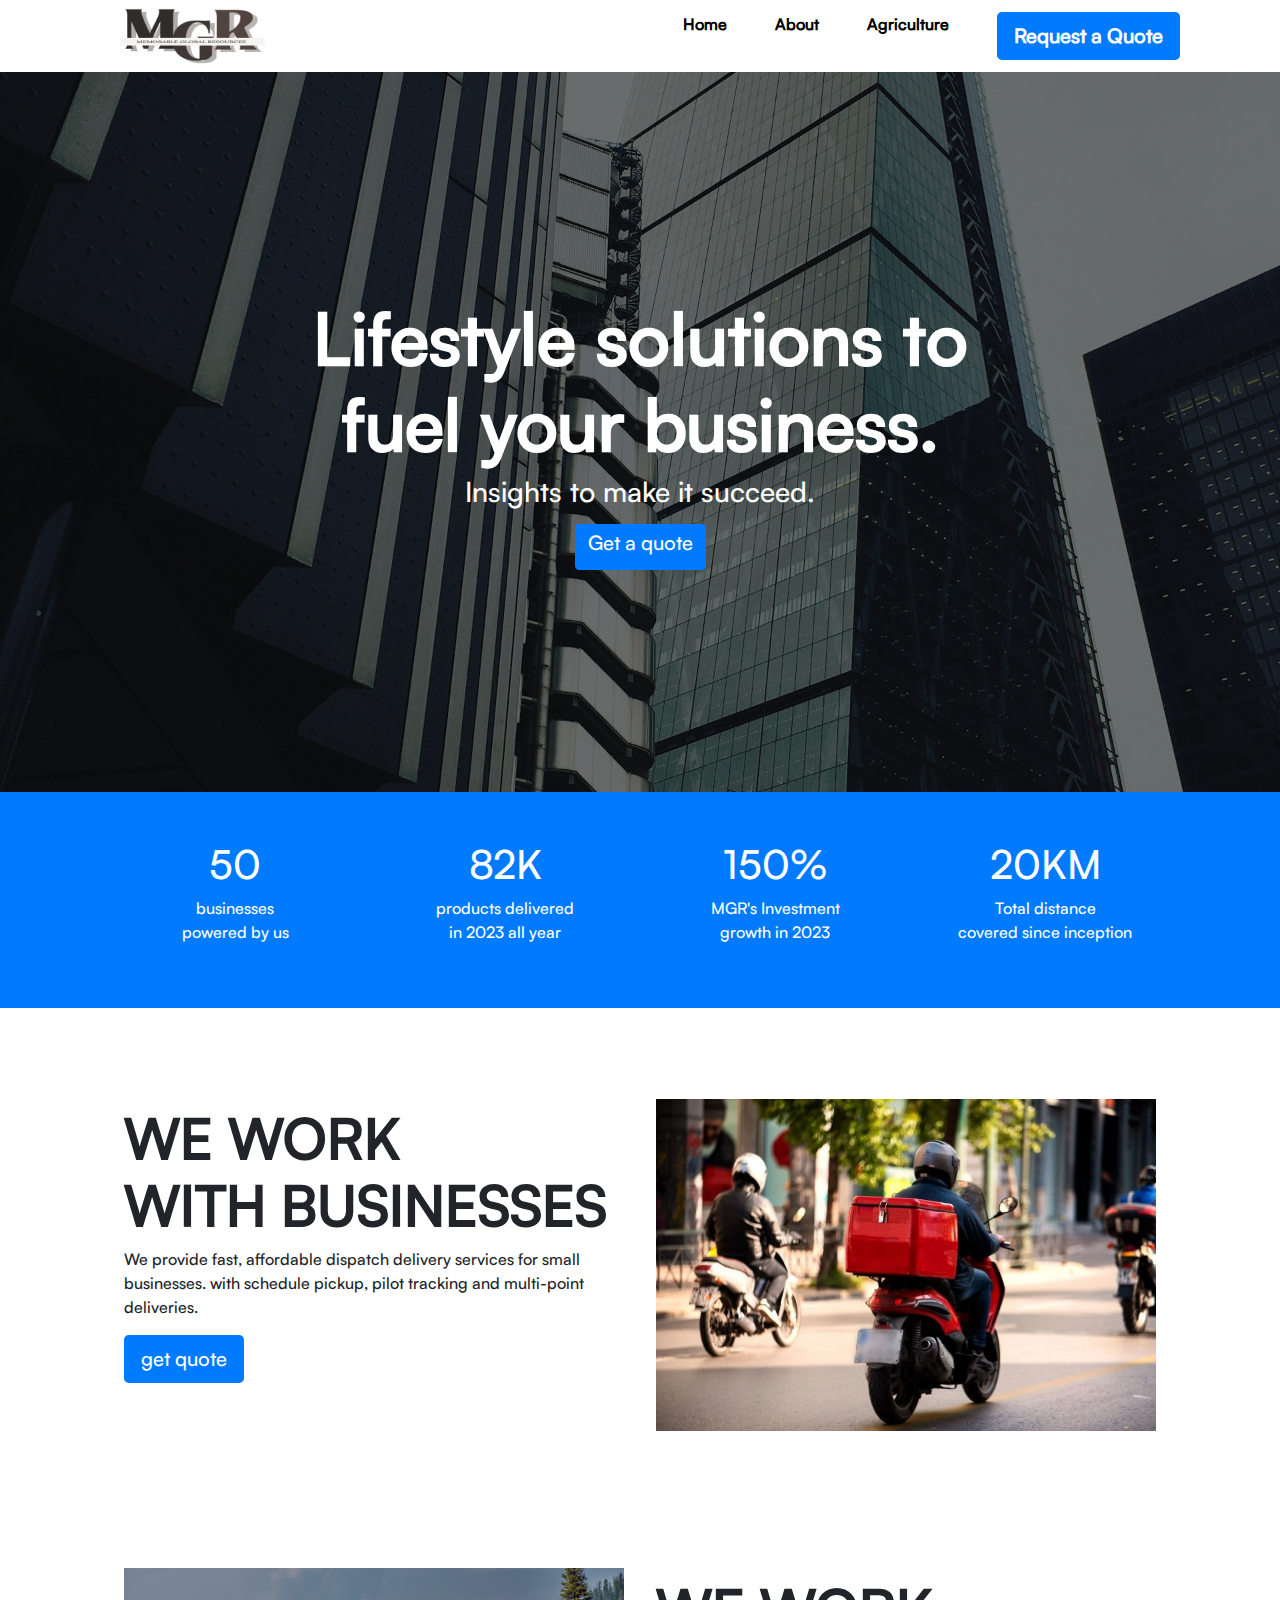
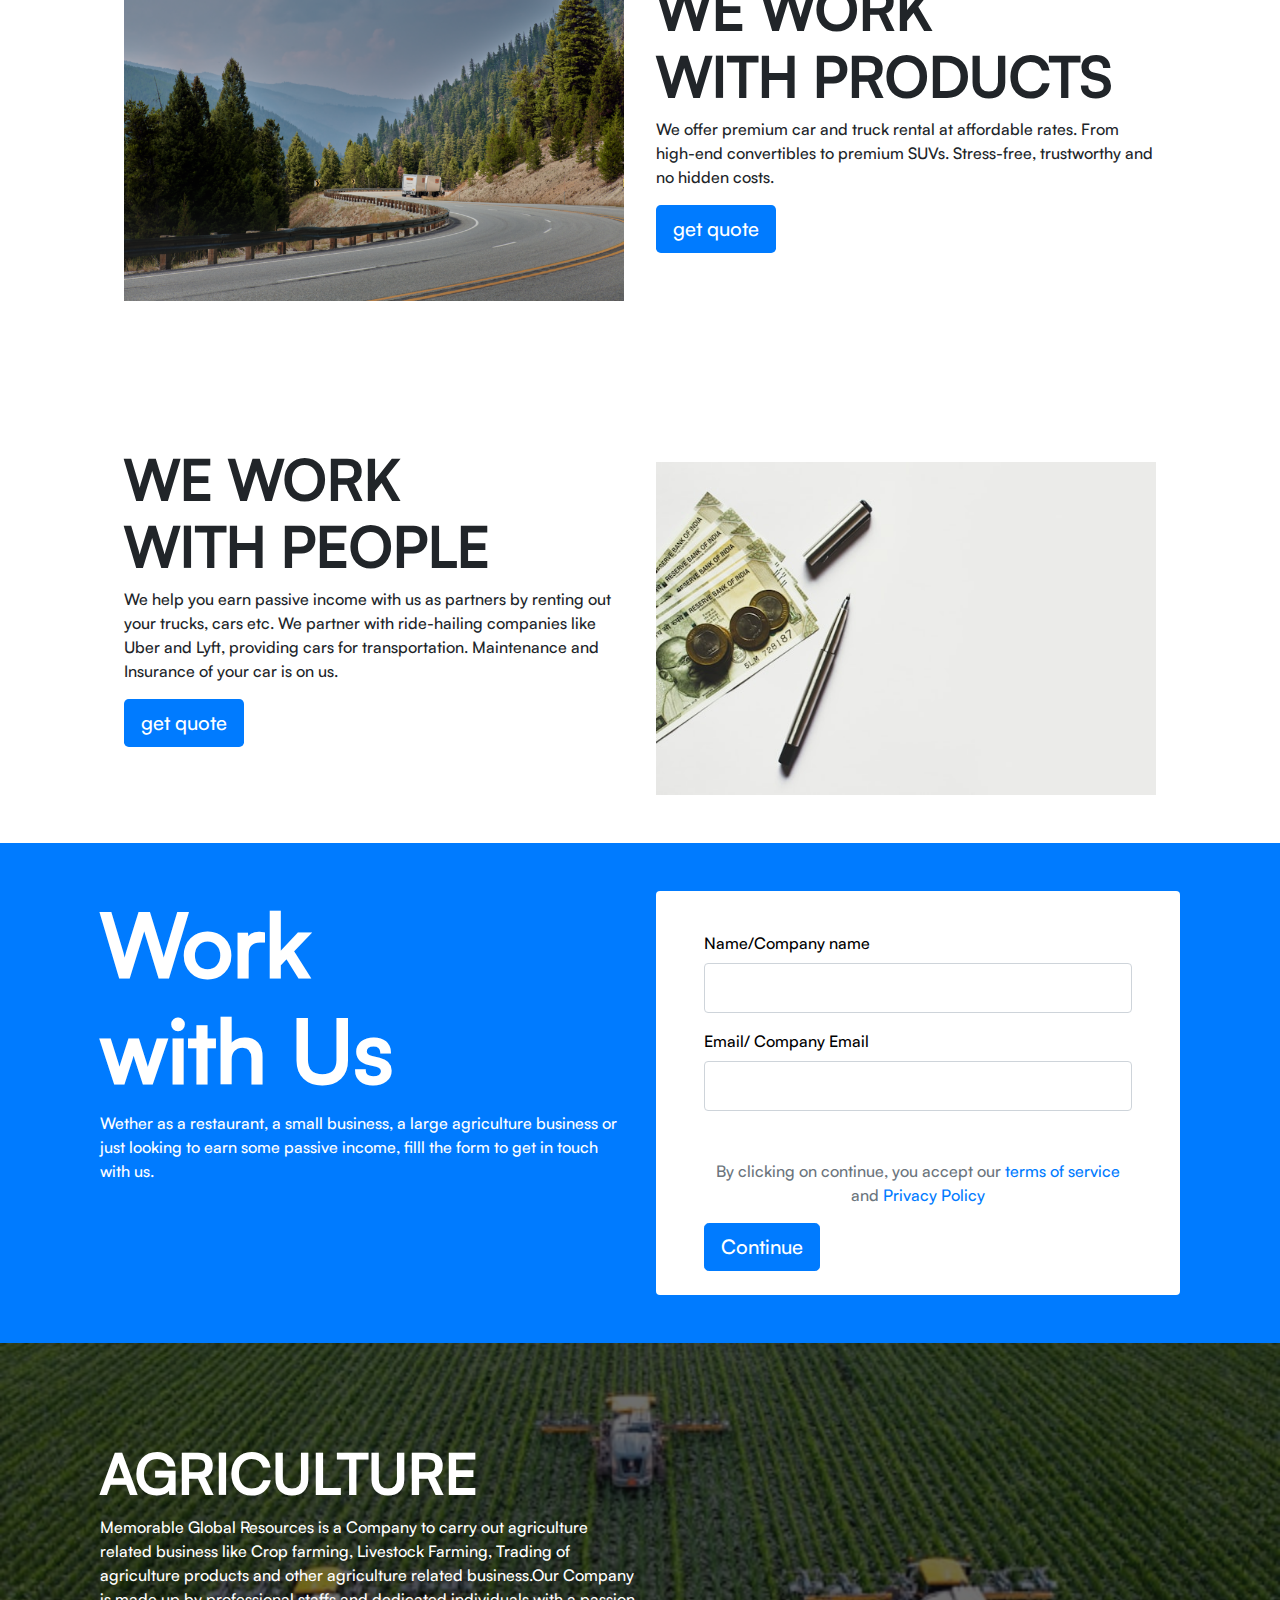
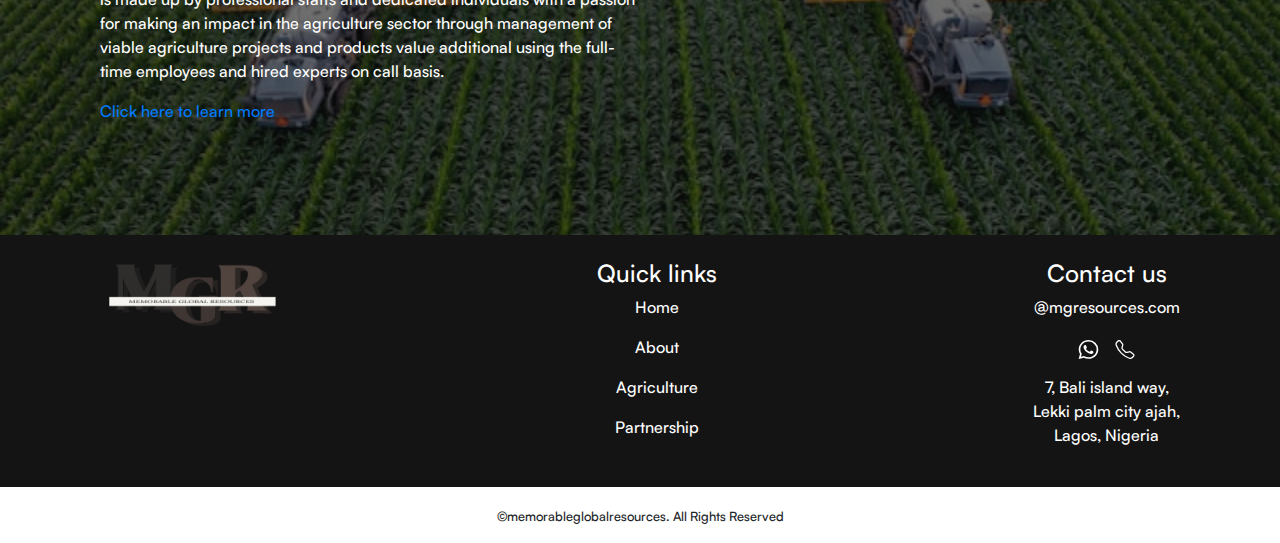
<file: index.html>
<!DOCTYPE html>
<html>
  <head>
    <link
      rel="stylesheet"
      href="https://stackpath.bootstrapcdn.com/bootstrap/4.5.2/css/bootstrap.min.css"
    />
    <link rel="stylesheet" href="./styles.css" />
  </head>
  <body class="body">
    <header class="rec-1">
      <section class="dark-shade">
        <div class="mobile-header h-100 pr-4 rec-6">
          <div class="row align-items-center px-4 pt-4">
            <div class="mr-auto"><img alt='memorable global resource logo' src='./images/logo.png' class="f-img"/></div>
            <button id="navbtn-x" class="navbtn h2">x</button>
          </div>
          <div>
            <div class="text-left px-4">
              <p class="mx-auto mt-4" ><a  class="font-weight-bold black" href="./index.html">Home</a></p>
              <p class="mx-auto mt-4" ><a  class="font-weight-bold black" href="https://memorableglobalresources.com/#about">About</a></p>
              <p class="mx-auto mt-4" ><a  class="font-weight-bold black" href="https://memorableglobalresources.com/#agric">Agriculture</a></p>
              <p><a class="px-3 font-weight-bold btn p-bg btn-lg white round" href="https://memorableglobalresources.com/#work">Request a Quote</a></p>
            </div>
          </div>
        </div>
        <div class="rec-4 py-2 px-4">
          <section class="mw-1080 mx-auto row align-items-center">
              <div class="mr-auto col-2"><img alt='memorable global resource logo' src='./images/logo.png' class="f-img"/></div>
              <nav class="m-none">
                <ul class="row justify-content-between m-0 list-style-none">
                  <li class="mr-5 black "><a  class="font-weight-bold black" href="./index.html">Home</a></li>
                  <li class="mr-5 black "><a  class="font-weight-bold black" href="#about">About</a></li>
                  <li class="mr-5 black "><a  class="font-weight-bold black" href="#agric">Agriculture</a></li>
                  <li class="black"><a class="px-3 font-weight-bold btn p-bg btn-lg white round" href="#work">Request a Quote</a></li>
                </ul>
              </nav>
              <div class="none">
                <button id="navbtn" class="navbtn black h4">&#9776;</button>
              </div>
          </section>
         
        </div>
        <section class="mw-1080 mx-auto text-center rec-3">
          <div>
            <h1 class="display-3 font-weight-bold">
              Lifestyle solutions to <br />fuel your business.
            </h1>
            <h3>Insights to make it succeed.</h3>
            <button class="btn btn-primary p-color mt-2 quoteBtn" >
              <h5 class="display-5">Get a quote</h5>
            </button>
          </div>
        </section>
      </section>
    </header>
    <main>
      <section class="p-bg px-4">
        <div class="row mw-1080 mx-auto white py-5 text-center">
          <div class="col">
            <h2 class="h1 font-boldest">50</h2>
            <p>businesses<br />powered by us</p>
          </div>
          <div class="col">
            <h2 class="h1 font-boldest">82K</h2>
            <p>products delivered <br />in 2023 all year</p>
          </div>
          <div class="col">
            <h2 class="h1 font-boldest">150%</h2>
            <p>MGR's Investment <br />growth in 2023</p>
          </div>
          <div class="col">
            <h2 class="h1 font-boldest">20KM</h2>
            <p>Total distance <br />covered since inception</p>
          </div>
        </div>
      </section>
      <section class="">
        <div class="grid two-col-wrap mw-1080 py-5 px-4 mx-auto align-items-end">
          <section class="py-5 extra-pr-4">
            <h3 class="p-color font-weight-bold h2 display-4">WE WORK <BR/> WITH BUSINESSES</h3>
            <p>
                We provide fast, affordable dispatch delivery services for small businesses. with schedule pickup, pilot tracking and multi-point deliveries.
            </p>
            <button class="btn btn-lg p-bg white round quoteBtn">get quote</button>
          </section>
          <section> 
              <img class="mx-auto 
              f-img " src="./images/dispatch-rider.jpg" />
          </section>
        </div>
    </section>
    <section id="about">
        <div class="grid two-col-wrap mw-1080 py-5 px-4 mx-auto align-items-end">
            <section class="order--1"> 
                <img class="f-img " src="./images/22073_Yellow_Montana_TB4_2586rt-e1697561277781.webp" />
            </section>
          <section class="py-5 extra-pr-4">
            <h3 class="p-color font-weight-bold h2 display-4">WE WORK <BR/>WITH PRODUCTS</h3>
            <p>
              We offer premium car and truck rental at affordable rates. From high-end convertibles to premium SUVs. Stress-free, trustworthy and no hidden costs.
            </p>
            <button class="btn btn-lg p-bg white round quoteBtn">get quote</button>
          </section>
          
        </div>
    </section>
    <section class="">
        <div class="grid two-col-wrap mw-1080 py-5 px-4 mx-auto align-items-end">
          <section class="py-5 extra-pr-4">
            <h3 class="p-color font-weight-bold h2 display-4">WE WORK <BR/> WITH PEOPLE</h3>
            <p>
                We help you earn passive income with us as partners by renting out your trucks, cars etc. We partner with ride-hailing companies like Uber and Lyft, providing cars for transportation. Maintenance and Insurance of your car is on us.
            </p>
            <button class="btn btn-lg p-bg white round quoteBtn">get quote</button>
          </section>
          <section> 
              <img class="mx-auto 
              f-img " src="./images/rupixen-pbgYcq3_Zx0-unsplash.jpg" />
          </section>
        </div>
    </section>
    <section class="white px-4 py-5 p-bg" id="work">
        <div class="grid two-col-wrap mx-auto mw-1080">
            <section class="">
                <h2 class="font-weight-bold h2 display-2">Work <br/>with Us</h2>
                <p>
                Wether as a restaurant, a small business, a large agriculture business or just looking to earn some passive income, filll the form to get in touch with us.
                </p>
            </section>
            <form class="bg-white px-5 py-4 rounded">
              <div class="form-group mt-3">
                <label for="emailAddress " class="black">Name/Company name</label>
                <input type="text" class="form-control py-4" id="emailAddress" >
              </div>
                <div class="form-group mt-3">
                  <label for="emailAddress " class="black">Email/ Company Email</label>
                  <input type="text" class="form-control py-4" id="emailAddress">
                </div>
                <p class="text-center text-muted mt-5"> By clicking on continue, you accept our <a class="text-primary">terms of service</a> and <a class="text-primary">Privacy Policy</a></p>
                <button type="button" class="btn btn-primary btn-lg submit">Continue</button>
              </form>
        </div>
    </section>
    <section class="rec-7 " id="agric">
      <div class="dark-shade white py-10 px-4">
        <div class="row justify-content-start align-items-center mw-1080 mx-auto ">
          <div class="mw-540 text-left">
            <h2 class="display-4 h3 font-weight-bold">AGRICULTURE</h2>
            <p class="">Memorable Global Resources is a Company to  carry  out  agriculture  related  business  like  Crop  farming, Livestock Farming, Trading of agriculture products and other agriculture related business.Our Company is made up by professional  staffs  and  dedicated  individuals  with  a  passion  for  making  an impact  in  the  agriculture sector  through  management  of  viable  agriculture   projects and products value additional using the full-time employees and hired experts on call basis.</p>
            <p><a href="https://www.eworldtrade.com/c/obafemibanjocompany/">Click here to learn more </a></p>
          </div>
        </div>
      </div>
    </section>
    </main>
    <footer>
        <div class="grey text-center  white px-4 py-4">
            <section class="row sp-btw mw-1080 mx-auto justify-content-between">
                <div class=" col-2 p-1">
                  <img src="./images/logo.png" class="f-img"/>  
                </div>
                <div>
                  <h4>Quick links</h4>
                  <p><a class="white" href="./">Home</a></p>
                  <p><a class="white" href="#about">About</a></p>
                  <p><a class="white" href="#agric">Agriculture</a></p>
                  <p><a class="white" href="#work">Partnership</a></p>
                </div>
                <div>
                  <h4>Contact us</h4>
                  <p><a class="white" href="#">@mgresources.com </a></p>
                  <p><a class="white" href="https://wa.me/+2348081757758"><img class='white q-img' src="./images/whatsapp.svg" /></a><a href="tel:+2348081757758"><img class='white q-img' src="./images/telephone.svg" /></a></p>    
                  <p>7, Bali island way, <br/>Lekki palm city ajah, <br/> Lagos, Nigeria</p>    
                </div>
              </section>
        </div>
        <div class="p-3 text-center">
          <small> ©memorableglobalresources. All Rights Reserved</small>
        </div>
        <script>
            const navbtn = document.getElementById('navbtn')
            const navbtn_x = document.getElementById('navbtn-x')
            const mobile_header = document.querySelector('.mobile-header')
            const quoteBtn = Array.from(document.querySelectorAll('.quoteBtn'))
            const cta = document.querySelector('#work')
            const submit = document.querySelector('.submit')
            submit.addEventListener('click', ()=>{
              window.alert('thank you, we will get back to you shortly')

            })
           // const canvas = document.querySelector('.canvas')
            quoteBtn.map(q=>q.addEventListener('click', ()=>{
              cta.scrollIntoView({ behavior: "smooth", block: "end", inline: "nearest" });
            }))
            let myFont = new FontFace('myFont', "url('./Satoshi-Medium.woff')")
            myFont.load().then((font)=>{
              document.fonts.add(font)
              // const context = canvas.getContext('2d')
            
              // context.fillStyle = '#007bff'
              // context.font = '50px myFont'
              // context.fillText('mgr', 50,50)
            })
           
            
           
            navbtn.addEventListener('click', ()=>{
                mobile_header.classList.remove('mobile-header')
            })
            navbtn_x.addEventListener('click', ()=>{
                mobile_header.classList.add('mobile-header')
            })
        </script>
    </footer>
  </body>
</html>
</file>
<file: styles.css>
*{
    font-family: 'myFont' !important;
}.mw-1080{
    max-width: 1080px;
}
.navbtn{
    background: none;
    border: none;
}
.rec-1{
    background-image: url('./images/karen-uppal-nRraATal7gg-unsplash.jpg');
    background-position: center;
    background-size: cover;
    background-repeat: no-repeat;
    color: white;
}
.dark-shade{
    background-color: rgba(14, 14, 14, 0.6);
    height: 100%;
    width: 100%;
}
.rec-3{
    display: flex;
    align-items: center;
    justify-content: center;
    min-height: 80vh;
}
.rec-4{
    background-color: rgba(255, 255, 255, 1);
    height: 100%;
    width: 100%;
}
.col-1{
    flex: 0 0 10.333333% !important;
    max-width: 10.333333% !important;
}

.bg-black{
    background-color: black;
}
.black{
   color: black;
}
.white{
    color: white;
}
.p-bg {
    background: #007bff;
}
.f-img{
    width: 100%;
    height: auto;
}
.q-img{
    width: 25%;
    height: auto;
}
.grid{
    display: grid;
}
.two-col-wrap{
    grid-template-columns: 1fr 1fr;
    gap:2em;
}
.grey{
    background-color: #141414;
}
.black{
    color: black;
}
.bg-white{
    background-color: white;
}
.list-style-none{
    list-style-type: none;
}
.mobile-header{
    display: none;
}
.none{
    display: none;
}
.sticky{
    position: sticky;
}
.fixed{
    position: fixed;
}
.h-100{
    height: 100vh;
    width: 100vw;
}
.rec-6{
    background-color: #e2e2e2;
}
.logo-border{
    border: 2px solid #007bff;
    border-radius: 50%;
}
.rec-7{
    background-image: url('./images/james-baltz-yihX4Rq-JsI-unsplash.jpg');
    background-position: center;
    background-size: cover;
    background-repeat: no-repeat;
}
.mw-540{
    max-width: 540px;
}
.py-10{
    padding-top: 6rem;
    padding-bottom: 6rem;
}
@media only screen and (max-width: 700px) {
    .two-col-wrap{
        grid-template-columns: 1fr;
        grid-template-rows: 1fr 1fr;
    }
    .none {
        display: block;
      }
    .m-none{
        display: none;
    }
    .order--1{
        order: 1;
    }
    
}
</file>
